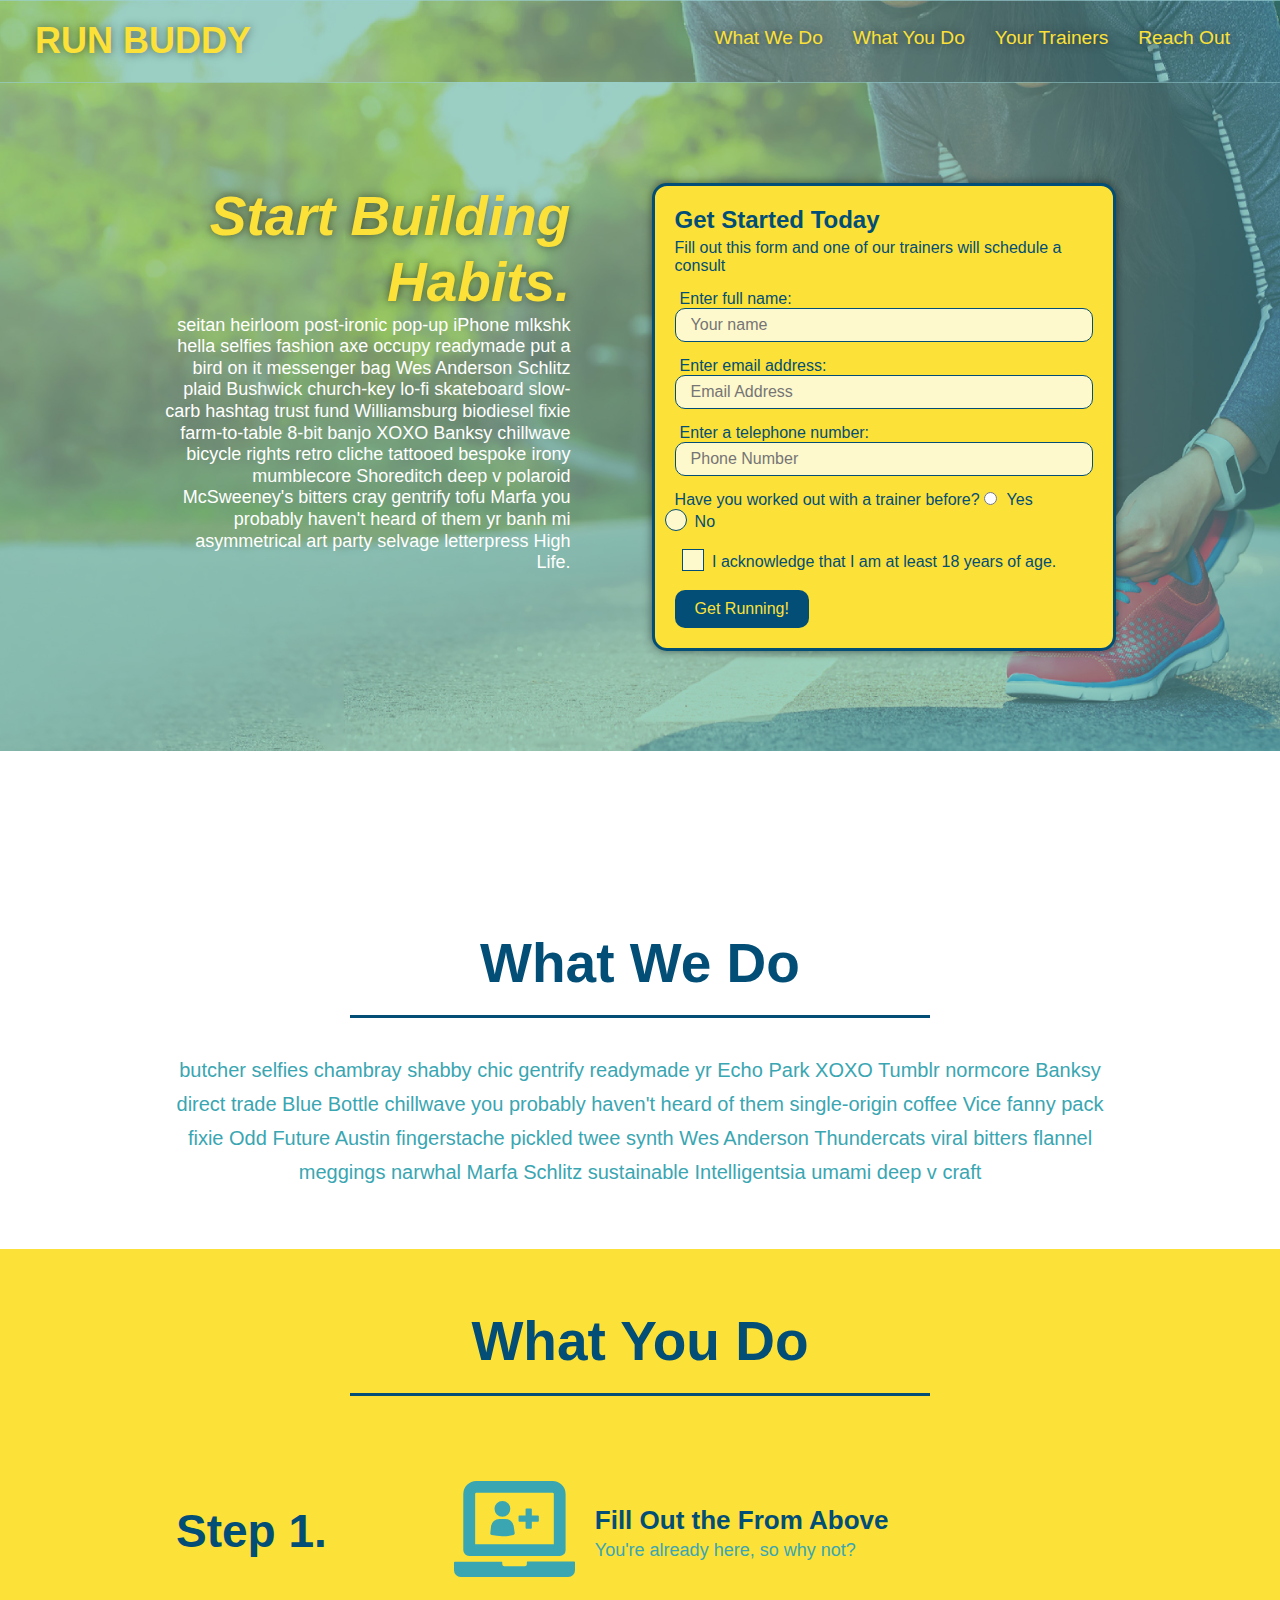
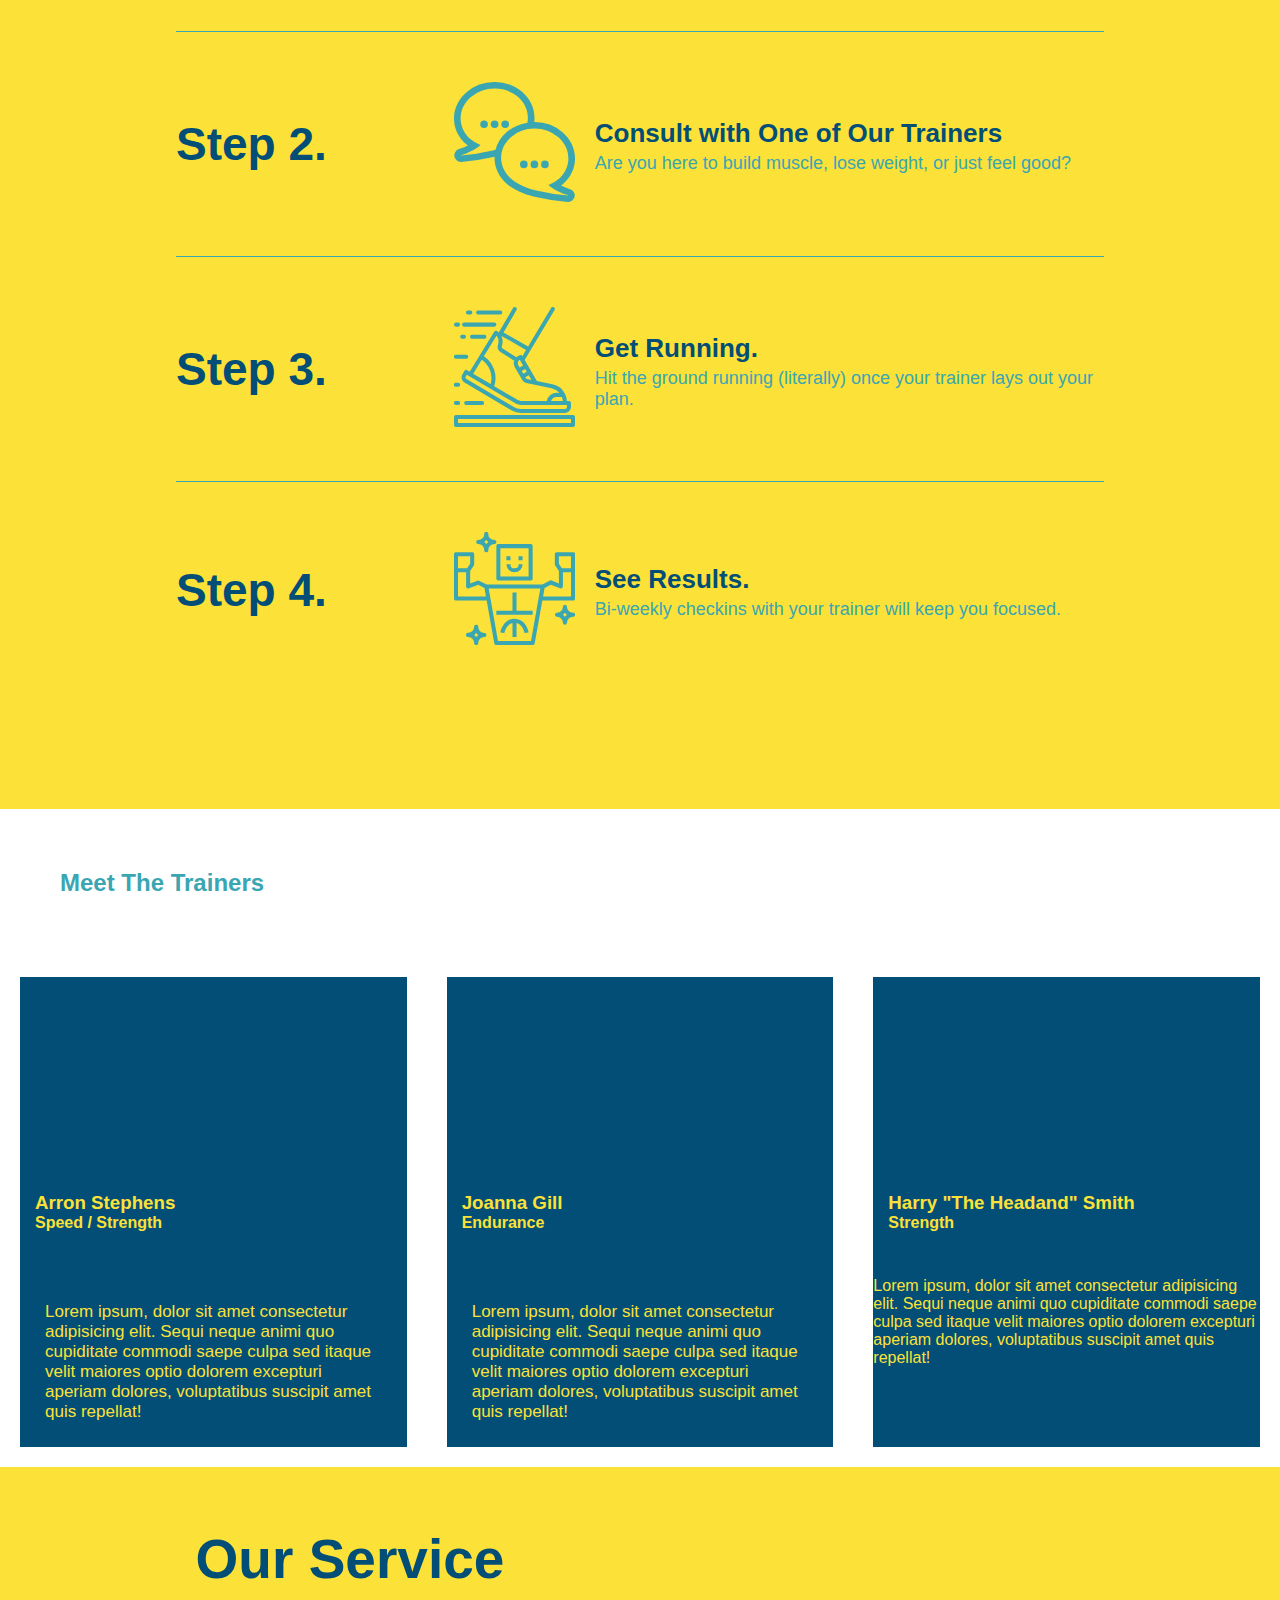
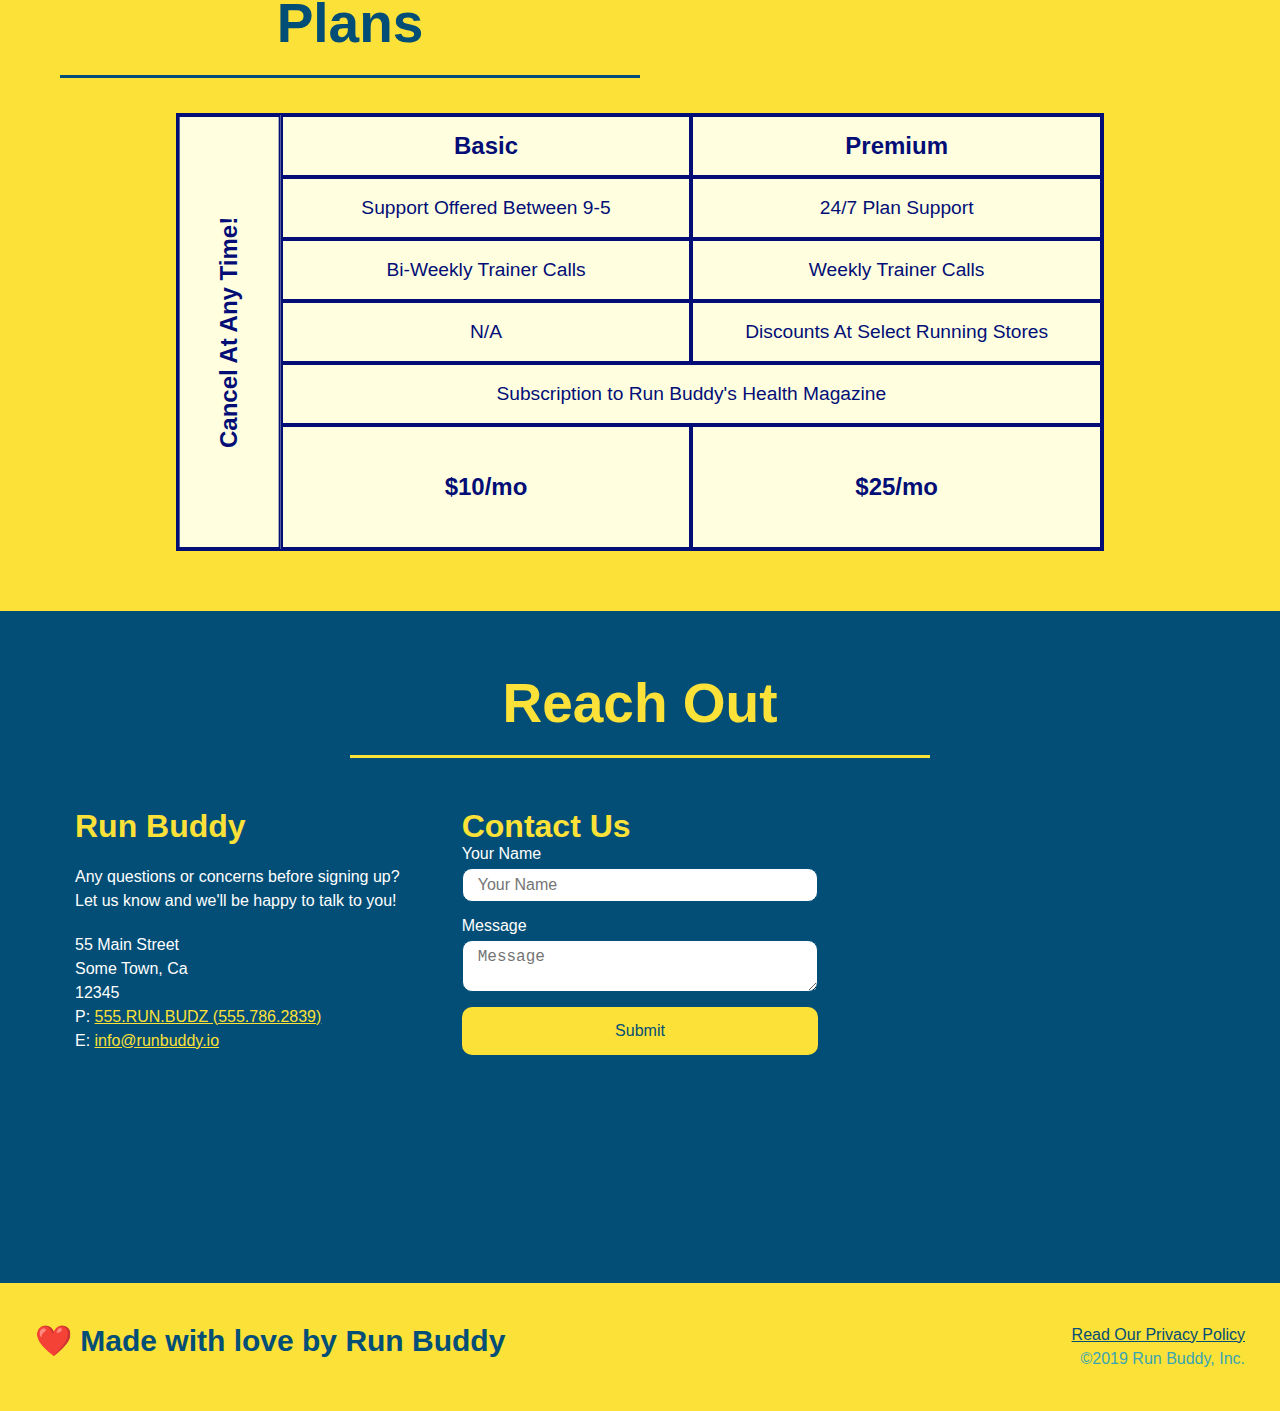
<file: index.html>
<!DOCTYPE html>
<html lang="en">
    <head>
        <meta charset="UTF-8" />
        <title>Run Buddy</title>
        <link rel="stylesheet" type="text/css" href="./assets/style.css" />
    </head>
    <body>
    <header>
        <h1><a ref="/">RUN BUDDY</a></h1>
        <nav>
            <!--Unordered List element-->
            <ul>
                <!--List item element-->
                <li>
                    <!--Anchor element-->
                    <a href="#what-we-do">What We Do</a>
                </li>
                <li><a href="#what-you-do">What You Do</a>
                </li>
                <li><a href="#your-trainers">Your Trainers</a>
                </li>
                <li><a href="#reach-out">Reach Out</a>
                </li>
            </ul>
        </nav>
    </header>
    <section class="hero">
        <div class="hero-cta">
            <h2>Start Building Habits.</h2>
            <p>
              seitan heirloom post-ironic pop-up iPhone mlkshk hella selfies fashion axe occupy readymade put a bird on it
              messenger bag Wes Anderson Schlitz plaid Bushwick church-key lo-fi skateboard slow-carb hashtag trust fund
              Williamsburg biodiesel fixie farm-to-table 8-bit banjo XOXO Banksy chillwave bicycle rights retro cliche
              tattooed bespoke irony mumblecore Shoreditch deep v polaroid McSweeney's bitters cray gentrify tofu Marfa you
              probably haven't heard of them yr banh mi asymmetrical art party selvage letterpress High Life.
            </p>
          </div>
        <div class="hero-form">
            <h3>Get Started Today</h3>
            <p>Fill out this form and one of our trainers will schedule a consult</p>
        <!--Add form element-->
        <form>
            <label for="name">Enter full name:</label>
            <input type="text" placeholder="Your name" name="name" id="name" class="form-input" />
            <label for="email">Enter email address:</label>
            <input type="text" placeholder="Email Address" name="email" id="email" class="form-input"/>
            <label for="phone">Enter a telephone number:</label>
            <input type="text" placeholder="Phone Number" name="phone" id=phone class="form-input" />
            <p>Have you worked out with a trainer before?
                <span class="radio-wrapper"></span>
                    <input type="radio" name="trainer-confirm" id="trainer-yes" />
                    <label for="trainer-yes">Yes</label>
                </span>
                <span class="radio-wrapper">
                    <input type="radio" name="trainer-confirm" id="trainer-no" />
                    <label for="trainer-no">No</label>
                </span>
            </p>
            <p>
                <span class="checkbox-wrapper">
                    <input type="checkbox" name="age-confirm" id="checkbox" />
                    <label for="checkbox">I acknowledge that I am at least 18 years of age.</label>
                </span>
            </p>
            <button type="submit"> Get Running!</button>
        </form>
        </div>
    </section>
    <section><h2><!-- jumbotron--></h2></section>
    <section id="what-we-do" class="intro">
        <div class="flex-row">
            <h2 class="section-title primary-border">What We Do</h2> </div>
            <div class="flex-row">
                <p>butcher selfies chambray shabby chic gentrify readymade yr Echo Park XOXO Tumblr normcore Banksy direct trade Blue Bottle chillwave you probably haven't heard of them single-origin coffee Vice fanny pack fixie Odd Future Austin fingerstache pickled twee synth Wes Anderson Thundercats viral bitters flannel meggings narwhal Marfa Schlitz sustainable Intelligentsia umami deep v craft</p>
            </div>
    </section>
    <section id="what-you-do" class="steps">
        <div class="flex-row">
         <h2 class="section-title secondary-boder">What You Do</h2> </div>
        <div class="step">
            <h3>Step 1.</h3>
            <div class="step-info">
                <div class="step-img">
                    <img src="./assets/images/step-1.svg" alt="" />
                </div>
                <div class="step-text">
                    <h4>Fill Out the From Above</h4>
                    <p>You're already here, so why not?</p>
                </div>
            </div>
        </div>
            
        <div class="step">
            <h3>Step 2.</h3>
            <div class="step-info">
                <div class="step-img">
                    <img src="./assets/images/step-2.svg" alt="" />
                </div>
                <div class="step-text">
                    <h4>Consult with One of Our Trainers</h4>
                    <p>Are you here to build muscle, lose weight, or just feel good?</p>
                </div>
            </div>
        </div>
            
        <div class="step">
            <h3>Step 3.</h3>
            <div class="step-info">
                <div class="step-img">
                    <img src="./assets/images/step-3.svg" alt="" />
                </div>
                <div class="step-text">
                    <h4>Get Running.</h4>
                    <p>Hit the ground running (literally) once your trainer lays out your plan.</p>
                </div>
            </div>
        </div>
        <div class="step">
            <h3>Step 4.</h3>
            <div class="step-info">
                <div class="step-img">
                    <img src="./assets/images/step-4.svg" alt="" />
                </div>
                <div class="step-text">
                    <h4>See Results.</h4>
                    <p>Bi-weekly checkins with your trainer will keep you focused.</p>
                </div>
            </div>
        </div>

    </section>
    <section id="your-trainers">
        <div class="flex-row">
        <h2 class="sectional-title primary-border">Meet The Trainers</h2></section> </div>
    <div class="trainers">
    <article class="trainer">
        <div class="trainer-img trainer-1">
            <div>
                <h3>Arron Stephens</h3>
                <h4>Speed / Strength</h4>
            </div>
        </div>
        <div class="trainer-bio">
            <p>Lorem ipsum, dolor sit amet consectetur adipisicing elit. Sequi neque animi quo cupiditate commodi saepe culpa sed
                itaque velit maiores optio dolorem excepturi aperiam dolores, voluptatibus suscipit amet quis repellat!
            </p>
        </div>
    </article>
    <article class="trainer">
        <div class="trainer-img trainer-2">
            <div>
                <h3>Joanna Gill</h3>
                <h4>Endurance</h4>
            </div>
        </div>
        <div class="trainer-bio">
            <p>
                Lorem ipsum, dolor sit amet consectetur adipisicing elit. Sequi neque animi quo cupiditate commodi saepe culpa sed
                itaque velit maiores optio dolorem excepturi aperiam dolores, voluptatibus suscipit amet quis repellat!
            </p>
        </div>
    </article>
    <article class="trainer">
        <div class="trainer-img trainer-3">
            <div>
                <h3>Harry "The Headand" Smith</h3>
                <h4>Strength</h4>
            </div>
        </div>
            <div>
            <p>
                Lorem ipsum, dolor sit amet consectetur adipisicing elit. Sequi neque animi quo cupiditate commodi saepe culpa sed
                itaque velit maiores optio dolorem excepturi aperiam dolores, voluptatibus suscipit amet quis repellat!
            </p>
            </div>
    </article>
    </div>
    <section id="service-plans" class="services">
        <h2 class="section-title secondary-border">Our Service Plans</h2>
        <div class="service-grid-wrapper">
            <div class="service-grid-container">
                <div class="service-grid-item grid-head basic">Basic</div>
                <div class="service-grid-item grid-head premium">Premium</div>
                <div class="service-grid-item basic">Support Offered Between 9-5</div>
                <div class="service-grid-item premium">24/7 Plan Support</div>
                <div class="service-grid-item basic">Bi-Weekly Trainer Calls</div>
                <div class="service-grid-item premium">Weekly Trainer Calls</div>
                <div class="service-grid-item basic">N/A</div>
                <div class="service-grid-item premium">Discounts At Select Running Stores</div>
                <div class="service-grid-item both">Subscription to Run Buddy's Health Magazine</div>
                <div class="service-grid-item grid-price basic">$10/mo</div>
                <div class="service-grid-item grid-price premium">$25/mo</div>
                <div class="service-grid-item cancel">Cancel At Any Time!</div>
            </div>
        </div>    
    </section>
    <section id="reach-out" class="contact"><div class="flex-row"><h2 class="section-title secondary-border">Reach Out</h2> </div>
        <div class="contact-info">
            <div>
              <h3>Run Buddy</h3>
              <p>
                Any questions or concerns before signing up?
                <br />
                Let us know and we'll be happy to talk to you!
              </p>
          
              <address>
                55 Main Street <br />
                Some Town, Ca <br />
                12345 <br />
                P: <a href="tel:555.786.2839">555.RUN.BUDZ (555.786.2839)</a><br />
                E: <a href="mailto://info@runbuddy.io">info@runbuddy.io</a>
              </address>
          
            </div>
          
            <div class="contact-form">
              <h3>Contact Us</h3>
              <form>
                <label for="contact-name">Your Name</label>
                <input type="text" id="contact-name" placeholder="Your Name" />
          
                <label for="contact-message">Message</label>
                <textarea id="contact-message" placeholder="Message"></textarea>
          
                <button type="submit">Submit</button>
              </form>
            </div>
          
            <iframe
              src="https://www.google.com/maps/embed?pb=!1m14!1m12!1m3!1d12182.30520634488!2d-74.0652613!3d40.2407219!2m3!1f0!2f0!3f0!3m2!1i1024!2i768!4f13.1!5e0!3m2!1sen!2sus!4v1561060983193!5m2!1sen!2sus"
              frameborder="0" style="border:0" allowfullscreen></iframe>
          
          </div>
  
    </section>
    <footer><h2>❤️ Made with love by Run Buddy</h2>
    <div><a href="#">Read Our Privacy Policy</a><br />&copy;2019 Run Buddy, Inc.</div>
    </footer>
    </body>
</html>

<!--Re-add trainer names and atrributes-->
</file>
<file: assets/style.css>
:root {
    --primary-color:#fce138;
    --secondary-color:#024e76;
    --tertiary-color:#39a6b2;
}
* {
    margin: 0;
    padding: 0;
    box-sizing: border-box;
}
header {
    padding: 20px 35px;
    background-color: var(--tertiary-color);
    display: flex;
    justify-content: space-between;
    flex-wrap: wrap;
    position: -webkit-sticky;
    position: sticky;
    top: 0;
    background-image: url("../assets/images/hero-bg.jpg");
    background-size: cover;
    background-position: center;
    background-attachment: fixed;
    background-position: 80%;
    z-index: 9999;
}
header h1 {
    font-weight: bold;
    font-size: 36px;
    color: var(--primary-color);
    margin: 0;
    text-shadow: 0 0 10px rgba(0, 0, 0, 0.5);
}
body {
    /* more on this crazy aplhanumerical value in aminute! */
    color: var(--tertiary-color);
    font-family: Helvetica, Arial, sans-serif;
   
}
header a {
    text-decoration: none;
    color: var(--primary-color);
}
header nav {
    margin: 7px 0;
}
header nav ul {
    display: flex;
    flex-wrap: wrap;
    justify-content: space-between;
    align-items: center;
    list-style: none;
}
header nav ul li a {
    padding: 10px 15px;
    font-weight: lighter;
    font-size: 1.5vw;
    text-shadow: 0 0 10px rgba(0, 0, 0, 0.5);
}
header nav ul li a:hover {
    background:var(--primary-color);
    color: var(--secondary-color);
    border-radius: 15px;
    text-shadow: none;
}

footer {
    background: var(--primary-color);
    width: 100%;
    padding: 40px 35px;
    display: flex;
    justify-content: space-between;
    flex-wrap: wrap;
}
footer h2 {
    color: var(--secondary-color);
    font-size: 30px;
    margin: 0;
}
footer div {
    line-height: 1.5;
    text-align: right;
}
footer a {
    color: var(--secondary-color);
}
section {
    padding: 60px;
}
/* Hero Style Start */
.hero {
    background-image: url("../assets/images/hero-bg.jpg");
    background-size: cover;
    background-position: center;
    display: flex;
    justify-content: center;
    flex-wrap: wrap;
}
/* Hero Style Ends */
.hero-cta {
    width: 35%;
    text-align: right;
    margin: 3.5%;
    color: #fff;
    font-size: 18px;
    line-height: 1.2;
}
.hero-cta h2 {
    font-style: italic;
    font-size: 55px;
    color: var(--primary-color);
    text-shadow: 0 0 10px rgba(0, 0, 0, 0.5);
}
.hero-form {
    background-color: rgb(252, 225, 56);
    padding: 20px;
    color: var(--secondary-color);
    border-style: solid;
    border-width: 3px;
    border-color: var(--secondary-color);
    border: 3px solid #024e76;
    width: 40%;
    margin: 3.5%;
    box-shadow: 0 0 10px rgba(0, 0, 0, 0.5);
    border-radius: 15px;
}
.hero-form h3 {
    font-size: 24px;
    margin: 0;
}
.hero-form p {
    margin: 5px 0 15px 0;
}
.form-input {
    border: 1px solid #024e76;
    display: block;
    padding: 7px 15px;
    font-size: 16px;
    color: var(--secondary-color);
    width: 100%;
    margin-bottom: 15px;
    border-radius: 10px;
}
.hero-form label {
    margin: 0 5px;
}
.hero-form button {
    color: var(--primary-color);
    background-color: var(--secondary-color);
    border: none;
    padding: 10px 20px;
    font-size: 16px;
    border-radius: 10px;
}
.hero-form button:hover {
    background-color: var(--tertiary-color);
}

.intro p {
    line-height: 1.7;
    color: var(--tertiary-color);
    width: 80%;
    font-size: 20px;
    margin: 0 auto;
    text-align: center;
}
.steps {
    background: var(--primary-color);
}

.section-title {
    font-size: 48px;
    color: var(--secondary-color);
    border-bottom: 3px solid;
}
.primary-border {
    border-color: var(--primary-color);
}
.secondary-border {
    border-color: var(--tertiary-color);
}
.step h3 {
    color: var(--secondary-color);
    font-size: 46px;
    flex: 1 30%;
}
.step-img {
    flex: 1 12%;
    margin-right: 20px;
}
.step-info {
    flex: 2 70%;
    display: flex;
    flex-wrap: wrap;
    align-items: center;
}
.step-text {
    flex: 12;
}
.step-text p {
    color: var(--tertiary-color);
    font-size: 18px;
}
.step-text h4 {
    font-size: 26px;
    line-height: 1.5;
    color: var(--secondary-color);
}
.step {
    margin: 50px auto;
    padding-bottom: 50px;
    width: 80%;
    border-bottom: 1px solid #39a6b2;
    display: flex;
    flex-wrap: wrap;
    align-items: center;
    justify-content: space-between;
}
.step-img img {
    max-width: 100%;
}
.trainer {
    margin: 20px;
    background: var(--secondary-color);
    color: var(--primary-color);
    flex: 1;
}
.trainer img {
    width: 100%;
}
.trainer-bio {
    padding: 25px;
}
.text-left {
    text-align: left;
}
.text-right {
    text-align: right;
}
.trainer-bio h3 {
    font-size: 28px;
}
.trainer-bio h4 {
    font-weight: lighter;
    font-size: 22px;
    margin-bottom: 15px;
}
.trainer-bio p {
    font-size: 17px;
}
.trainers {
    width: 100%;
    margin: 0 auto;
    display: flex;
    flex-wrap: wrap;
    justify-content: space-around;
}
.section-title {
    font-size: 55px;
    display: inline-block;
    padding: 0 100px 20px 100px;
    border-bottom: 3px solid;
    margin-bottom: 35px;
    color: var(--secondary-color);
    padding-bottom: 20px;
    text-align: center;
    margin: 0 auto 35px auto;
    width: 50%;
}
.contact {
    background: var(--secondary-color);
}
.contact h2 {
    color: var(--primary-color);
}
.contact-info {
    display: flex;
    justify-content: space-between;
    flex-wrap: wrap;
}
.contact-info > * {
    flex: 1;
    margin: 15px;
}
.contact-info iframe {
    height: 400px;
}
.contact-info div {
    color: white;
}
.contact-info h3 {
    color: var(--primary-color);
    font-size: 32px;
}
.contact-info p, .contact-info address {
    margin: 20px 0;
    line-height: 1.5;
    font-size: 16px;
    font-style: normal;
}
.contact-info a {
    color: var(--primary-color)
}
.contact-form input, .contact-form textarea {
    border: 1px solid #024e76;
    display: block;
    padding: 7px 15px;
    font-size: 16px;
    color: var(--secondary-color);
    width: 100%;
    margin-bottom: 15px;
    margin-top: 5px;
    border-radius: 10px;
}
.contact-form button {
    width: 100%;
    border: none;
    background: #fce138;
    color: #024e76;
    text-align: center;
    padding: 15px 0;
    font-size: 16px;
    border-radius: 10px;
}
.contact-form button:hover {
    color: #fce138;
    background: #39a6b2;
}
.flex-row {
    display: flex;
}
/* MEDIA QUERY FOR SMALLER DESKTOP SCREENS AND SMALLER */
@media screen and (max-width: 980px) {
    header {
        padding-bottom: 0;
        justify-content: center;
        position: relative;
      }
    
      header h1 {
        width: 100%;
        text-align: center;
      }
    
      header nav ul {
        margin-top: 20px;
        width: 100%;
        justify-content: center;
      }
    
      header nav ul li a {
        font-size: 20px;
      }
     
      footer h2, footer div {
        text-align: center;
        width: 100%;
      }
      .hero-cta, .hero-form {
          width: 100%;
      }
      .hero-cta {
        text-align: center;
      }
      .section-title {
          width: 80%;
      }
      .trainer {
          flex: 0 70%;
      }
      .contact-info iframe {
          flex: 1 100%;
      }
}
  
  /* MEDIA QUERY FOR TABLETS AND SMALLER */
@media screen and (max-width: 768px) {
    section {
        padding: 30px 15px;
    }
  
    .step h3 {
      flex: 1 100%;
      text-align: center;
    }
  .step-info {
      flex: 2 100%;
      text-align: center;
      justify-content: center;
    }
  .step-img {
      flex: 0 32%;
      margin-right: 0;
      margin-top: 15px;
      margin-bottom: 15px;
    }
  .step-text {
      flex: 100%;
    }
    .service-grid-container {
        grid-template-columns: 1fr 1fr;
    }
    .service-grid-item.basic {
        grid-column: 1;
    }
    .service-grid-item.both {
        grid-column: 1 / -1;
    }
    .service-grid-item.cancel {
        transform: none;
        writing-mode: unset;
        grid-column: 1 / -1;
        grid-row: -1;
    }
    .trainer-img h3, .trainer-img h4, .trainer::after {
        display: none;
    }
}






  
  /* MEDIA QUERY FOR MOBILE PHONES AND SMALLER */
@media screen and (max-width: 575px) {

    .hero-form button {
      width: 100%;
    }
  
    .section-title {
      width: 95%;
    }
  
    .intro p {
      width: 100%;
    }
  
    .trainer {
      flex: 0 100%;
    }
  
    .contact-info {
      text-align: center;
    }
  
    .contact-info > * {
      flex: 0 100%;
    }
    .contact-form {
        order: 3;
    }
}
    
/* Service styles begin */
.services {
    background: #fce138;
}
.service-grid-wrapper {
    display: flex;
    width: 100%;
    justify-content: center;
}
.service-grid-container {
    background: lightyellow;
    width: 80%;
    display: grid;
    grid-template-columns: 1fr repeat(2, 4fr);
    grid-template-rows: repeat(5, 1fr) 2fr;
    border: 2px solid #020e76;
    color: #020e76;
    font-size: 1.2rem;
}
.service-grid-item {
    padding: 15px 0;
    border: 2px solid #020e76;
    display: flex;
    align-items: center;
    justify-content: center;
    text-align: center;
}
/* specific match */
.service-grid-item.basic {
    grid-column: 2 / span 1;
}
.service-grid-item.both {
    grid-column: 2 / span 2;
}
.service-grid-item.cancel {
    writing-mode: vertical-lr;
    grid-column: 1;
    grid-row: 1 / -1;
    transform: rotate(180deg);
}
.grid-head, .grid-price, .service-grid-item.cancel {
    font-size: 1.5rem;
    font-weight: bold;
}
.form-input {
    background-color: rgba(255,255,255,0.75);
}
.form-input:focus {
    background-color: rgba(255,255,255,1);
    outline: none;
}
.contact-form input, .contact-form textarea {
    /*add a transparent background here */
}
/* create a new css rule for focus state */
.contact-form input:focus, .contact-form textarea:focus {
    /* tbd */
}
.step:nth-child(even) {
    border-bottom: 1px solid #39a6b2;
}
.step {
    border-bottom: 1px solid #39a6b2;
}
.step:last-child {
    border-bottom: none;
}
.checkbox-wrapper input, .radio-wrapper input {
    opacity: 0;
}
.checkbox-wrapper label, .radio-wrapper label {
    position: relative;
    left: 10px;
    margin: 10px;
    line-height: 1.6;
}
.checkbox-wrapper label::before, .radio-wrapper label::before {
    content: "";
    height: 20px;
    width: 20px;
    background: rgba(255,255,255,0.75);
    border: 1px solid #024e76;
    position: absolute;
    top: -4px;
    left: -30px;
}
.radio-wrapper label::before {
    border-radius: 50%;
}
.radio-wrapper label::after {
    content: "";
    width: 20px;
    height: 20px;
    border-radius: 50%;
    background: #024e76;
    position: absolute;
    left: -29px;
    top: -3px;
    background-image: radial-gradient(circle, #39a6b2, #024e76);
}
.checkbox-wrapper label::after {
    content: "";
    height: 6px;
    width: 14px;
    border-left: 2px solid #024e76;
    border-bottom: 2px solid #024e76;
    position: absolute;
    left: -26px;
    top: 1px;
    transform: rotate(-58deg);
}


.checkbox-wrapper input + label::after, 
.radio-wrapper input + label::after {
  content: none;
}

.checkbox-wrapper input:checked + label::after, 
.radio-wrapper input:checked + label::after {
  content: "";
}
.trainer-1 {
    background-image: "../assets/trainer-1"
}
.trainer-img {
    width: 100%;
    min-height: 300px;
    display: flex;
    padding: 15px;
    align-items: ???;
}
.trainer-img::after {
    content: "";
    height: 100%;
    width: 100%;
    background: rgba(252,225,56,0.3);
    position: absolute;
    top: 0;
    left: 0;
    opacity: 0;
    transition: ???;
}
.trainer-img {
    background: linear-gradient(rgba (252,225,56,0.3)), (--secondary-color);
}
.trainer-img h3 {
    position: relative;
    z-index: ???;
    top: 200px;
}
.trainer-img h4 {
    position: relative;
    z-index: ???;
    top: 200px;
}
.trainer-bio h3 {
    font-size: 28px;
    margin-bottom: 5px;
    display: none;
}
.trainer-bio h4 {
    font-size: 22px;
    display: none;
}
/* apply overflow to parent (whatever that means) */
.trainer:hover .trainer-img h3, .trainer:hover .trainer-img h4 {
    /* not sure what goes here yet */
}
.trainer-img h3 {
    /* */
}
.trainer-img h4 {
    /* */
}
</file>
